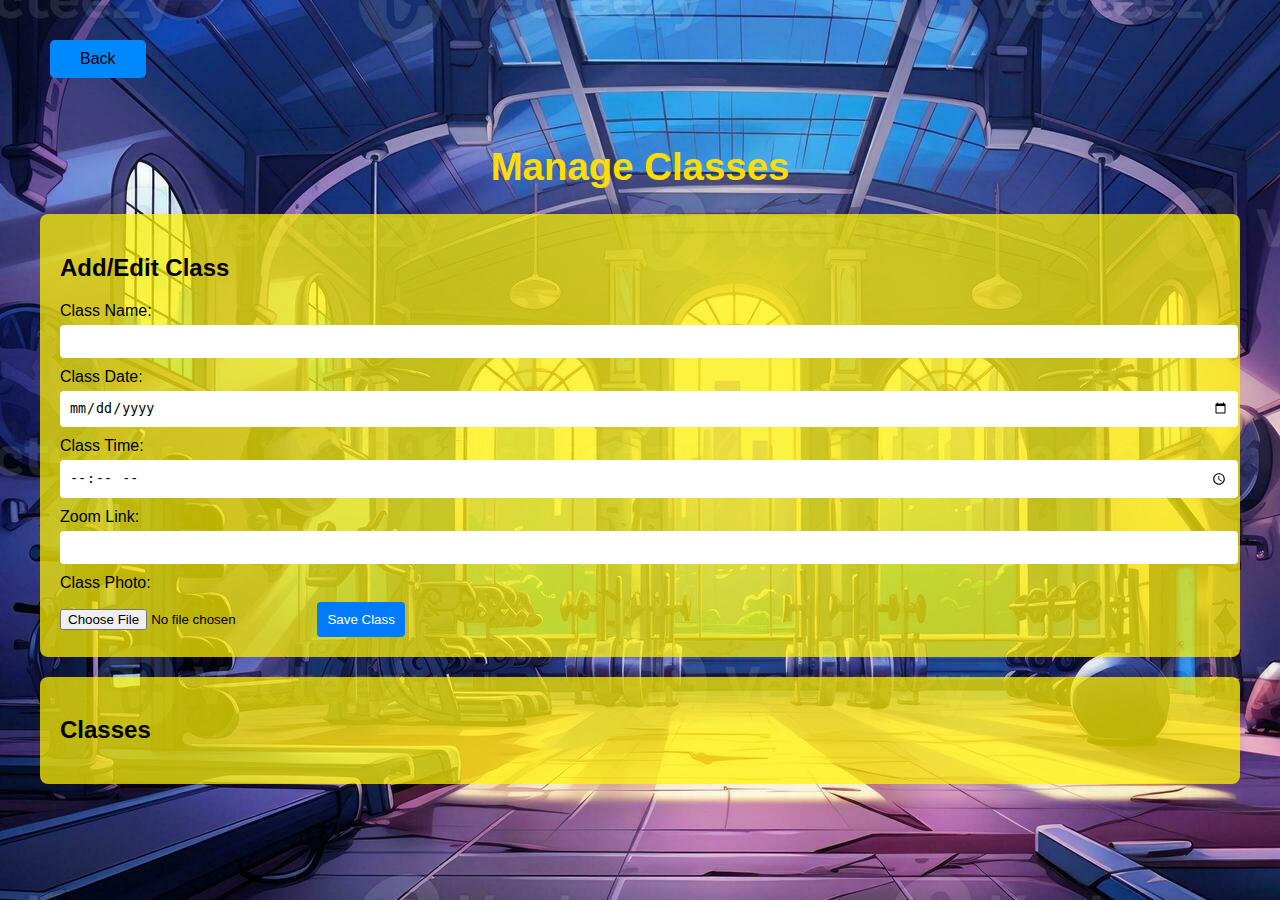
<file: admin/class.html>
<!DOCTYPE html>
<html lang="en">
<head>
  <meta charset="UTF-8">
  <meta name="viewport" content="width=device-width, initial-scale=1.0">
  <title>Manage Classes</title>
  <link rel="stylesheet" href="class.css">
  <script defer src="class.js"></script>
</head>
<body>
    <button id="back-button" onclick="window.history.back()">Back</button>
  <div class="container">
    <header>
      <h1>Manage Classes</h1>
    </header>

    <main>
      <!-- Form for adding/editing classes -->
      <section class="class-form">
        <h2>Add/Edit Class</h2>
        <form id="classForm" enctype="multipart/form-data">
          <input type="hidden" id="classId">
          <label for="className">Class Name:</label>
          <input type="text" id="className" required>
          <label for="classDate">Class Date:</label>
          <input type="date" id="classDate" required>
          <label for="classTime">Class Time:</label>
          <input type="time" id="classTime" required>
          <label for="classZoomLink">Zoom Link:</label>
          <input type="url" id="classZoomLink" required>
          <label for="classPhoto">Class Photo:</label>
          <input type="file" id="classPhoto" accept="image/png, image/jpeg" required>
          <button type="submit">Save Class</button>
        </form>
      </section>

      <!-- Section for displaying classes -->
      <section class="class-list">
        <h2>Classes</h2>
        <ul id="classList">
          <!-- Classes will be dynamically added here -->
        </ul>
      </section>
    </main>
  </div>

</body>
</html>
</file>
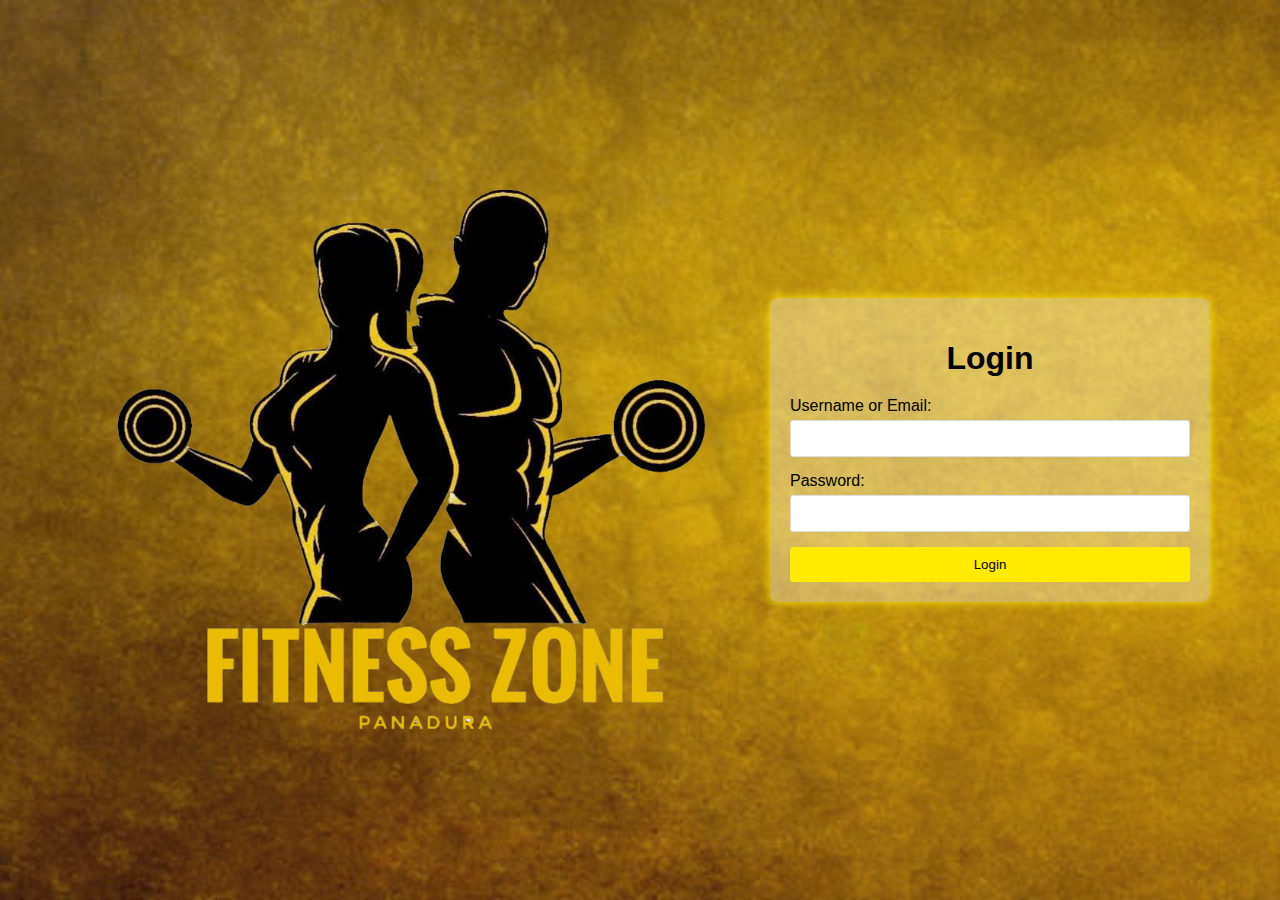
<file: admin/logdash.html>
<!DOCTYPE html>
<html lang="en">
<head>
  <meta charset="UTF-8">
  <meta name="viewport" content="width=device-width, initial-scale=1.0">
  <title>Login</title>
  <link rel="stylesheet" href="logdash.css">
</head>
<body>
    <div class="profile">
        <img src="gym copy.png" alt="User Profile">
      </div>
      
  <div class="login-container">
    <h1>Login</h1>
    <form id="loginForm">
      <label for="usernameOrEmail">Username or Email:</label>
      <input type="text" id="usernameOrEmail" name="usernameOrEmail" required>

      <label for="password">Password:</label>
      <input type="password" id="password" name="password" required>

      <button type="submit">Login</button>
    </form>
    <p id="error-message" style="color: red; display: none;">Invalid username/email or password.</p>
  </div>

  <script src="logdash.js"></script>

  
</body>
</html>
</file>
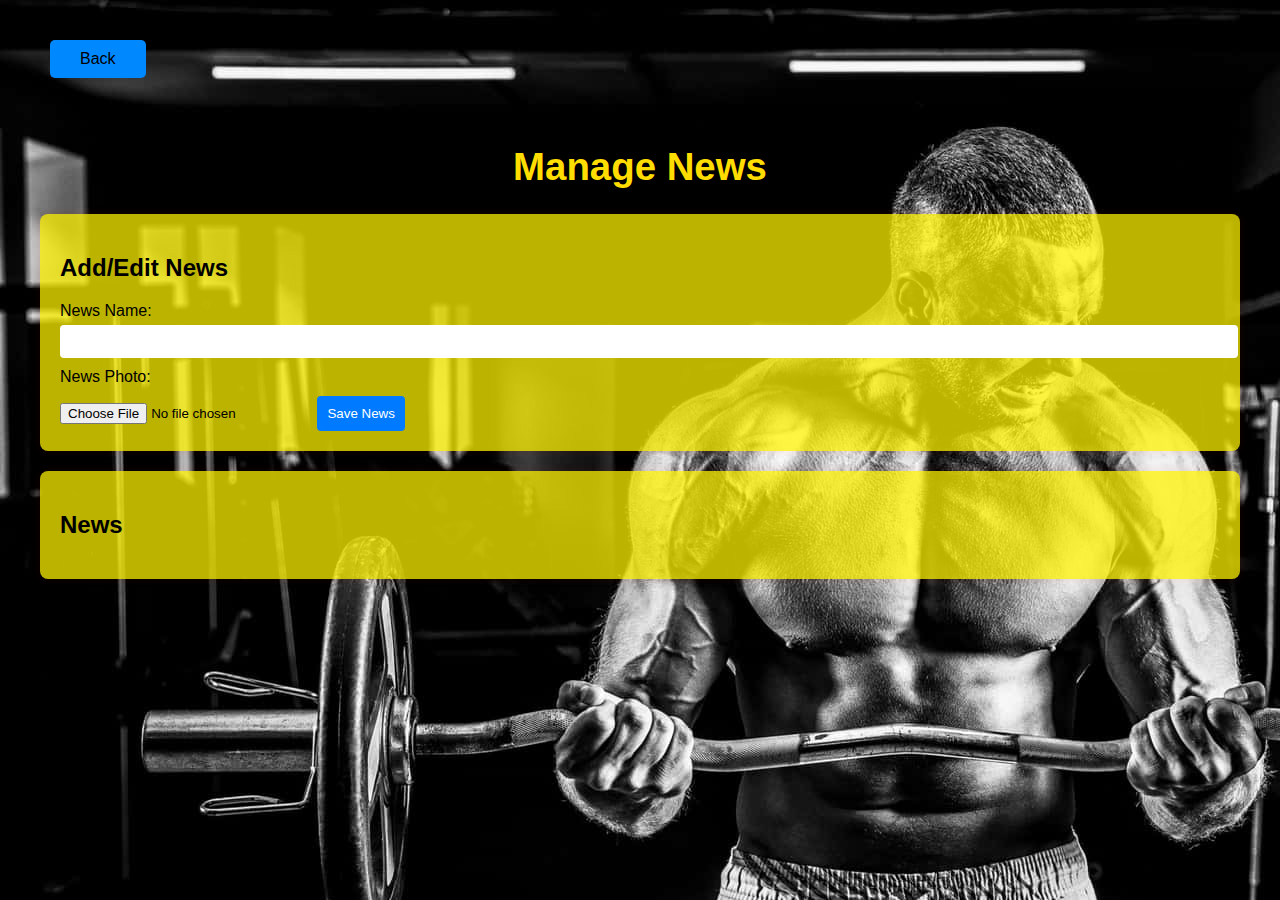
<file: admin/news.html>
<!DOCTYPE html>
<html lang="en">
<head>
  <meta charset="UTF-8">
  <meta name="viewport" content="width=device-width, initial-scale=1.0">
  <title>Manage News</title>
  <link rel="stylesheet" href="news.css">
  <script defer src="news.js"></script>
</head>
<body>
    <button id="back-button" onclick="window.history.back()">Back</button>
  <div class="container">
    <header>
      <h1>Manage News</h1>
    </header>

    <main>
      <!-- Form for adding/editing News -->
      <section class="class-form">
        <h2>Add/Edit News</h2>
        <form id="classForm" enctype="multipart/form-data">
          <input type="hidden" id="classId">
          <label for="className">News Name:</label>
          <input type="text" id="className" required>
          <label for="classPhoto">News Photo:</label>
          <input type="file" id="classPhoto" accept="image/png, image/jpeg" required>
          <button type="submit">Save News</button>
        </form>
      </section>

      <!-- Section for displaying News -->
      <section class="class-list">
        <h2>News</h2>
        <ul id="classList">
          <!-- News will be dynamically added here -->
        </ul>
      </section>
    </main>
  </div>

</body>
</html>
</file>
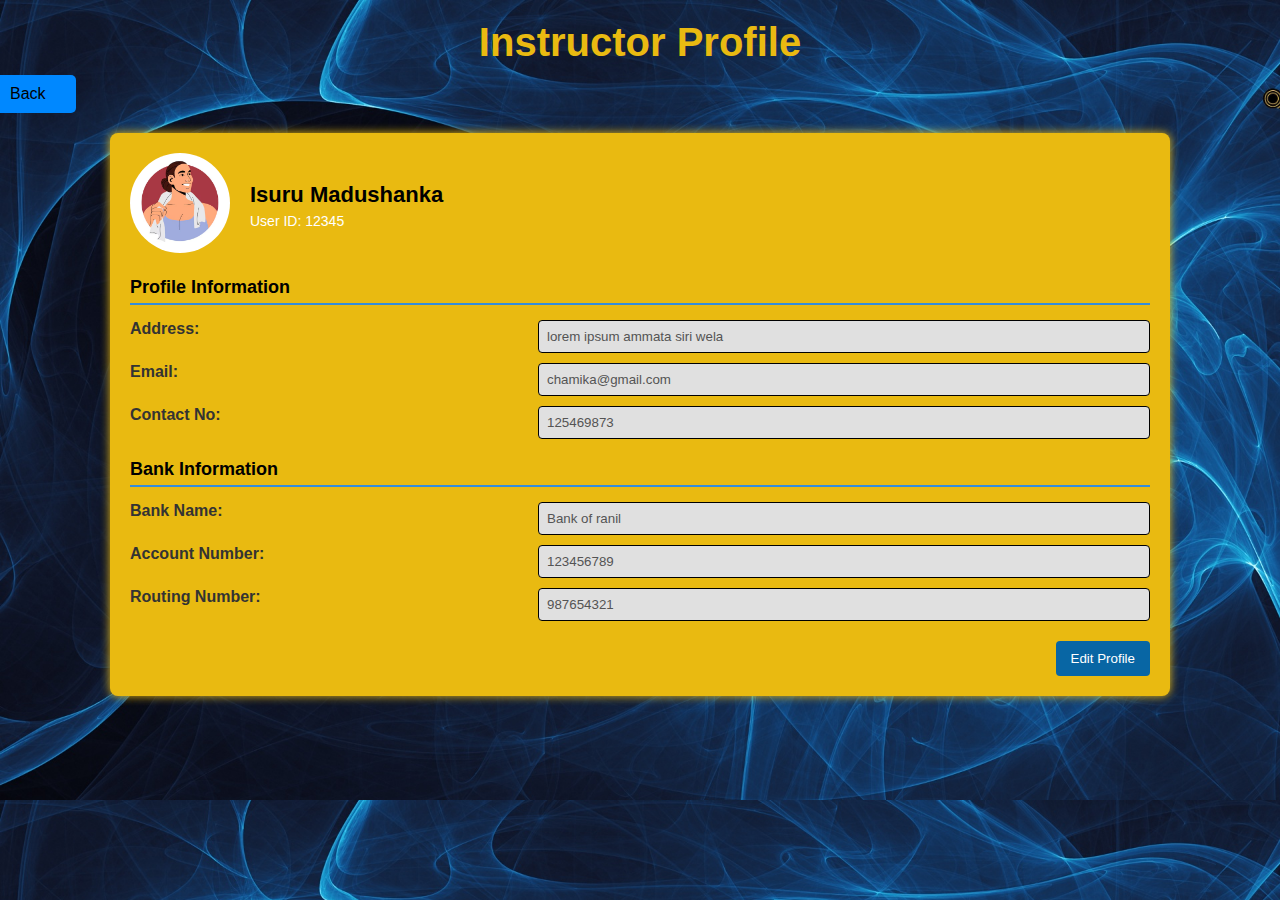
<file: admin/user.html>
<!DOCTYPE html>
<html lang="en">
<head>
  <meta charset="UTF-8">
  <meta name="viewport" content="width=device-width, initial-scale=1.0">
  <title>User Profile</title>
  <link rel="stylesheet" href="user.css">
  <script defer src="user.js"></script>
</head>
<body>

  <div class="admin-panel">
    <header>
      <h1>Instructor Profile</h1>
    </header>

    <button id="back-button" onclick="window.history.back()">Back</button>

    <!-- Logo Image -->
    <div class="logo-container">
      <img id="logo" src="gym copy.png" alt="Logo">
    </div>
    
    <main>
      <section class="user-profile">
        <div class="profile-header">
          <div class="profile-image">
            <img id="profile-picture" src="user.jpg" alt="User Profile Picture">
            <input type="file" id="profile-input" style="display: none;" accept="image/*">
          </div>
          <div class="profile-info">
            <h2 id="username">Isuru Madushanka</h2>
            <p>User ID: <span id="user-id">12345</span></p>
          </div>
        </div>

        <!-- Personal Details -->
        <div class="profile-details">
          <h3>Profile Information</h3>

          <div class="info-row">
            <label for="address">Address:</label>
            <input type="text" id="address" value="lorem ipsum ammata siri wela " disabled>
          </div>
          <div class="info-row">
            <label for="email">Email:</label>
            <input type="email" id="email" value="chamika@gmail.com" disabled>
          </div>
          <div class="info-row">
            <label for="contact">Contact No:</label>
            <input type="text" id="contact" value="125469873" disabled>
          </div>
        </div>

        <!-- Bank Details Section -->
        <div class="bank-details">
          <h3>Bank Information</h3>

          <div class="info-row">
            <label for="bank-name">Bank Name:</label>
            <input type="text" id="bank-name" value="Bank of ranil" disabled>
          </div>
          <div class="info-row">
            <label for="account-number">Account Number:</label>
            <input type="text" id="account-number" value="123456789" disabled>
          </div>
          <div class="info-row">
            <label for="routing-number">Routing Number:</label>
            <input type="text" id="routing-number" value="987654321" disabled>
          </div>
        </div>

        <div class="profile-actions">
          <button id="edit-profile">Edit Profile</button>
          <button id="save-profile" style="display: none;">Save Profile</button>
        </div>
      </section>
    </main>
  </div>

</body>
</html>
</file>
<file: admin/class.css>
/* styles.css */
body {
    font-family: Arial, sans-serif;
    margin: 0;
    padding: 0;
    box-sizing: border-box;
    background-image: url(clz.jpg);
    
  }

  #back-button {
    background-color: #0088ff ;
    color: #000000;             
    border: none;              
    border-radius: 5px;       
    padding: 10px 30px;        
    font-size: 16px;           
    cursor: pointer;           
    transition: background-color 0.3s ease; 
    margin-bottom: 40px;       
    margin-top: 40px;   
    margin-left: 50px;      
  }
  
  
  
  #back-button:hover {
    background-color: #ffe600; 
  }
  
  
  #back-button:focus {
    outline: 2px solid #b3a700; 
    outline-offset: 2px;        
  }
  
  .container {
    max-width: 1200px;
    margin: auto;
    padding: 1px;
  }
  
  header {
    text-align: center;
    margin-bottom: 20px;
    color: #ffdd00;
    font-size: larger;
  }
  
  .class-form, .class-list {
    background-color: #fff200bc;
    padding: 20px;
    border-radius: 8px;
    box-shadow: 0 0 10px #e109091a;
    margin-bottom: 20px;
  }
  
  label {
    display: block;
    margin-top: 10px;
  }
  
  input[type="text"],
  input[type="date"],
  input[type="time"],
  input[type="url"] {
    width: 100%;
    padding: 8px;
    margin-top: 5px;
    border: 1px solid #9a810500;
    border-radius: 4px;
  }
  
  button {
    background-color: #007bff;
    color: #fff;
    border: none;
    padding: 10px;
    border-radius: 4px;
    cursor: pointer;
    margin-top: 10px;
  }
  
  button:hover {
    background-color: #0056b3;
  }
  
  .class-list ul {
    list-style-type: none;
    padding: 0;
  }
  
  .class-list li {
    padding: 10px;
    border-bottom: 1px solid #ddd;
    display: flex;
    align-items: center;
    justify-content: space-between;
  }
  
  .class-list img {
    max-width: 100px;
    max-height: 75px;
    object-fit: cover;
    border-radius: 4px;
    cursor: pointer;
  }
  
  .class-list a {
    color: #007bff;
    text-decoration: none;
  }
  
  .class-list a:hover {
    text-decoration: underline;
  }
  
  /* Responsive Styles */
  @media (max-width: 768px) {
    .class-form,
    .class-list {
      padding: 15px;
    }
  
    button {
      padding: 8px;
    }
  
    .class-list img {
      max-width: 80px;
      max-height: 60px;
    }
  }
</file>
<file: admin/logdash.css>
body {
  font-family: Arial, sans-serif;
  background-color: #f4f4f400;
  display: flex;
  justify-content: center;
  align-items: center;
  height: 100vh;
  margin: 0;
  background-image: url(bg6.jpg);
  background-repeat: no-repeat;
  background-size: cover;
}
.profile {
    display: flex;
    justify-content: center; 
    align-items: center;     
    margin: 20px 0;          
  }
  
  .profile img {
    width: 700px;            
    height: 700px;           

  }
  
  @media (max-width: 768px) {
    .profile img {
      width: 80px;           
      height: 80px;          
    }
  }
  

.login-container {
  background: #ffffff53;
  padding: 20px;
  border-radius: 8px;
  box-shadow: 0 0 10px #ffe600;
  width: 400px;
}

h1 {
  text-align: center;
  margin-bottom: 20px;
}

form {
  display: flex;
  flex-direction: column;
}

label {
  margin-bottom: 5px;
}

input {
  margin-bottom: 15px;
  padding: 10px;
  border: 1px solid #ddd;
  border-radius: 3px;
}

button {
  background-color: #ffea00;
  color: rgb(0, 0, 0);
  border: none;
  padding: 10px;
  border-radius: 3px;
  cursor: pointer;
}

button:hover {
  background-color: #b30000;
  color: azure;
}
</file>
<file: admin/news.css>
/* styles.css */
body {
    font-family: Arial, sans-serif;
    margin: 0;
    padding: 0;
    box-sizing: border-box;
    background-image: url(news.jpg);
    
  }

  #back-button {
    background-color: #0088ff ;
    color: #000000;             
    border: none;              
    border-radius: 5px;       
    padding: 10px 30px;        
    font-size: 16px;           
    cursor: pointer;           
    transition: background-color 0.3s ease; 
    margin-bottom: 40px;       
    margin-top: 40px;   
    margin-left: 50px;      
  }
  
  
  
  #back-button:hover {
    background-color: #ffe600; 
  }
  
  
  #back-button:focus {
    outline: 2px solid #b3a700; 
    outline-offset: 2px;        
  }
  
  .container {
    max-width: 1200px;
    margin: auto;
    padding: 1px;
  }
  
  header {
    text-align: center;
    margin-bottom: 20px;
    color: #ffdd00;
    font-size: larger;
  }
  
  .class-form, .class-list {
    background-color: #fff200bc;
    padding: 20px;
    border-radius: 8px;
    box-shadow: 0 0 10px #e109091a;
    margin-bottom: 20px;
  }
  
  label {
    display: block;
    margin-top: 10px;
  }
  
  input[type="text"],
  input[type="date"],
  input[type="time"],
  input[type="url"] {
    width: 100%;
    padding: 8px;
    margin-top: 5px;
    border: 1px solid #9a810500;
    border-radius: 4px;
  }
  
  button {
    background-color: #007bff;
    color: #fff;
    border: none;
    padding: 10px;
    border-radius: 4px;
    cursor: pointer;
    margin-top: 10px;
  }
  
  button:hover {
    background-color: #0056b3;
  }
  
  .class-list ul {
    list-style-type: none;
    padding: 0;
  }
  
  .class-list li {
    padding: 10px;
    border-bottom: 1px solid #ddd;
    display: flex;
    align-items: center;
    justify-content: space-between;
  }
  
  .class-list img {
    max-width: 100px;
    max-height: 75px;
    object-fit: cover;
    border-radius: 4px;
    cursor: pointer;
  }
  
  .class-list a {
    color: #007bff;
    text-decoration: none;
  }
  
  .class-list a:hover {
    text-decoration: underline;
  }
  
  /* Responsive Styles */
  @media (max-width: 768px) {
    .class-form,
    .class-list {
      padding: 15px;
    }
  
    button {
      padding: 8px;
    }
  
    .class-list img {
      max-width: 80px;
      max-height: 60px;
    }
  }
</file>
<file: admin/user.css>
/* body */
* {
  margin: 0;
  padding: 0;
  box-sizing: border-box;
  font-family: Arial, sans-serif;
}

body {
  
  background-image: url(user2.jpg);
  background-size:cover;
  
}

/* Style for the logo container */
.logo-container {
  position: absolute;
  top: 10px; 
  left: 1250px; 
  z-index: 1; 
}

/* Style for the logo image */
#logo {
  width: 190px;  
  height: auto;  
}


#back-button {
  background-color: #0088ff ;
  color: #000000;             
  border: none;              
  border-radius: 5px;       
  padding: 10px 30px;        
  font-size: 16px;           
  cursor: pointer;           
  transition: background-color 0.3s ease; 
  margin-bottom: 20px;       
  margin-top: -20px;   
  margin-left: -130px;      
}



#back-button:hover {
  background-color: #ffe600; 
}


#back-button:focus {
  outline: 2px solid #b3a700; 
  outline-offset: 2px;        
}


.admin-panel {
  max-width: 1100px;
  margin: 0 auto;
  padding: 20px;
}

header {
  text-align: center;
  margin-bottom: 20px;
}

h1 {
  font-size: 40px;
  color: #e9ba11;
}

main {
  background-color: #e9ba11;
  padding: 20px;
  border-radius: 8px;
  box-shadow: 0 0 10px #e9ba11;
}

/* Profile Header */
.user-profile .profile-header {
  display: flex;
  align-items: center;
  margin-bottom: 20px;
}

.profile-image img {
  width: 100px;
  height: 100px;
  border-radius: 50%;
  margin-right: 20px;
  cursor: pointer;
}

.profile-info h2 {
  font-size: 22px;
  margin-bottom: 5px;
}

.profile-info p {
  font-size: 14px;
  color: #ffffff;
}

/* Profile and Bank Details */
.profile-details,
.bank-details {
  margin-bottom: 20px;
}

h3 {
  margin-bottom: 15px;
  font-size: 18px;
  border-bottom: 2px solid #348ddb;
  padding-bottom: 5px;
}

.info-row {
  display: flex;
  justify-content: space-between;
  margin-bottom: 10px;
}

.info-row label {
  font-weight: bold;
  color: #333;
}

.info-row input {
  padding: 8px;
  border-radius: 4px;
  border: 1px solid #000000;
  width: 60%;
  background-color: #ffffff;
}

input:disabled {
  background-color: #e0e0e0;
}

/* Profile Actions */
.profile-actions {
  display: flex;
  justify-content: flex-end;
}

.profile-actions button {
  background-color: #0866a4;
  color: white;
  border: none;
  padding: 10px 15px;
  border-radius: 4px;
  cursor: pointer;
  margin-left: 10px;
  transition: background-color 0.3s ease;
}

.profile-actions button:hover {
  background-color: #980101;
}

button#save-profile {
  background-color: #0e9b49;
}

button#save-profile:hover {
  background-color: #065929;
}

/* Responsive Design */
@media (max-width: 600px) {
  .user-profile .profile-header {
    flex-direction: column;
    text-align: center;
  }

  .profile-image img {
    margin: 0 0 15px 0;
  }

  .info-row {
    flex-direction: column;
    align-items: flex-start;
  }

  .profile-actions {
    flex-direction: column;
    align-items: flex-start;
  }

  .profile-actions button {
    width: 100%;
    margin: 10px 0 0;
  }
}
</file>
